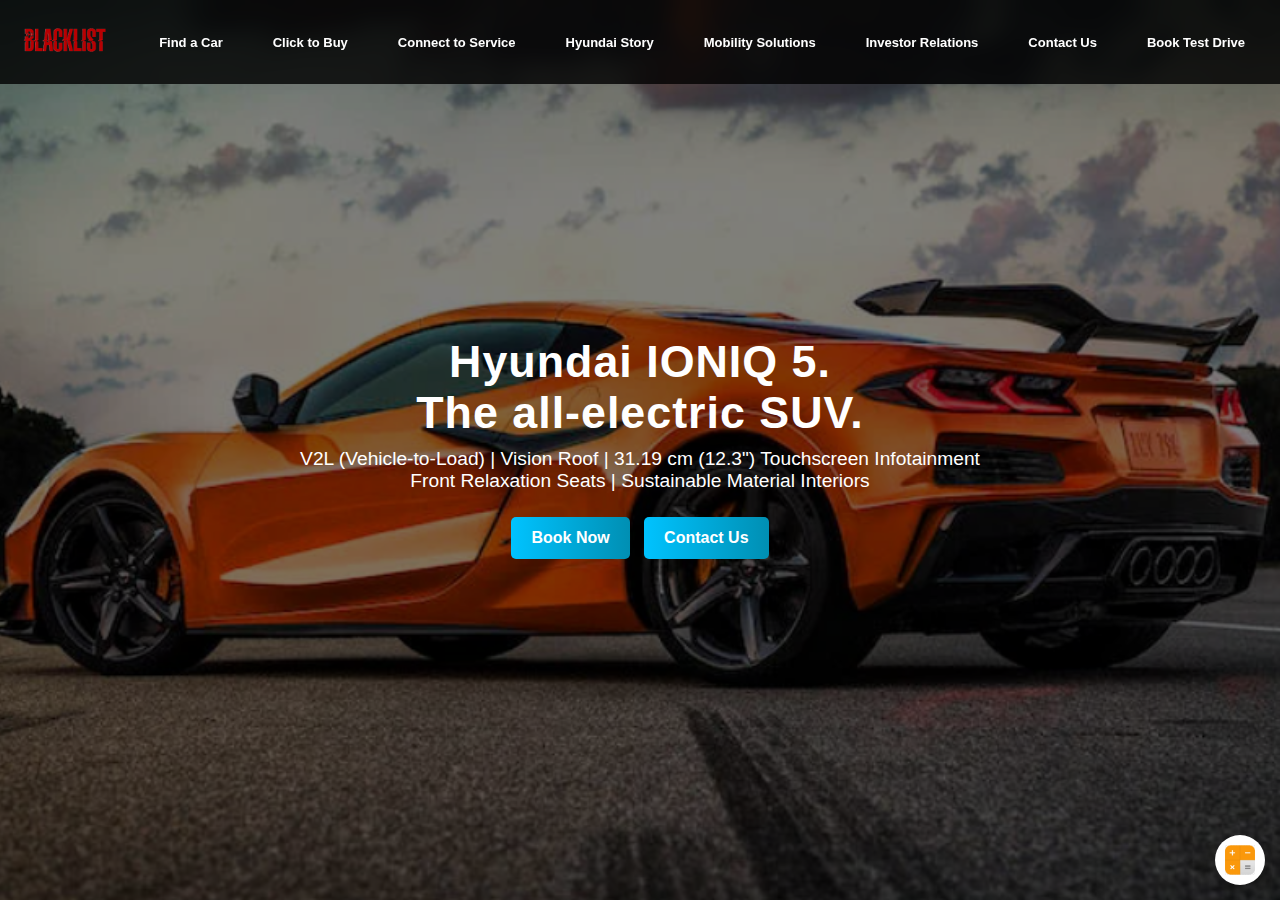
<file: index.html>
<!DOCTYPE html>
<html lang="en">
<head>
    <meta charset="UTF-8">
    <meta name="viewport" content="width=device-width, initial-scale=1.0">
    <title>Hyundai IONIQ 5</title>
    <link rel="stylesheet" href="style.css">
</head>
<body>

    <header>
        <div class="navbar">
            <a href="index.html">
                <img src="logo.png" alt="Hyundai Logo" class="logo">
            </a>
    
            <!-- Hamburger Icon (Initially Hidden on Desktop) -->
            <div class="menu-icon" onclick="toggleMenu()">
                <span>&#9776;</span> <!-- Hamburger icon (3 horizontal lines) -->
            </div>
    
            <nav class="nav-menu">
                <ul class="menu">
                    <li><a href="find-car.html">Find a Car</a></li>
                    <li><a href="buy.html">Click to Buy</a></li>
                    <li><a href="service.html">Connect to Service</a></li>
                    <li><a href="story.html">Hyundai Story</a></li>
                    <li><a href="mobility.html">Mobility Solutions</a></li>
                    <li><a href="investor.html">Investor Relations</a></li>
                    <li><a href="contact.html">Contact Us</a></li>
                    <li><a href="book-test-drive.html">Book Test Drive</a></li>
                </ul>
            </nav>
        </div>
    </header>
    
    <section class="hero-section">
        <div class="overlay">
            <div class="text-container">
                <h1>Hyundai IONIQ 5. <br>The all-electric SUV.</h1>
                <p>
                    V2L (Vehicle-to-Load) | Vision Roof | 31.19 cm (12.3") Touchscreen Infotainment <br>
                    Front Relaxation Seats | Sustainable Material Interiors
                </p>
                <div class="button-container">
                    <button class="book-now" onclick="window.location.href='book-test-drive.html'">Book Now</button>
                    <button class="know-more" onclick="window.location.href='contact.html'">Contact Us</button>
                </div>
            </div>
        </div>
    </section>

    <script>
        const images = ["coverimg.PNG", "car2.jpg", "car3.jpg"];
        let currentIndex = 0;

        function changeBackground() {
            document.querySelector(".hero-section").style.backgroundImage = `url('${images[currentIndex]}')`;
            currentIndex = (currentIndex + 1) % images.length;
        }

        // Initial background set
        changeBackground();

        // Change background every 3 seconds
        setInterval(changeBackground, 3000);
    </script>

    <script src="script.js"></script>

    <!-- Floating Calculator Icon -->
    <button class="calculator-icon" onclick="toggleCalculator()">
        <img src="Capture.PNG" alt="Calculator">
    </button>

    <!-- Popup Calculator -->
    <div id="calculator-popup" class="calculator-popup hide">
        <div class="calculator-header">
            <span>Calculator</span>
            <button class="close-btn" onclick="toggleCalculator()">X</button>
        </div>
        <div class="calculator-body">
            <input type="text" id="calc-display" disabled>
            <div class="calc-buttons">
                <button onclick="appendCalcInput('7')">7</button>
                <button onclick="appendCalcInput('8')">8</button>
                <button onclick="appendCalcInput('9')">9</button>
                <button onclick="appendCalcInput('/')">/</button>
                <button onclick="appendCalcInput('4')">4</button>
                <button onclick="appendCalcInput('5')">5</button>
                <button onclick="appendCalcInput('6')">6</button>
                <button onclick="appendCalcInput('*')">*</button>
                <button onclick="appendCalcInput('1')">1</button>
                <button onclick="appendCalcInput('2')">2</button>
                <button onclick="appendCalcInput('3')">3</button>
                <button onclick="appendCalcInput('-')">-</button>
                <button onclick="appendCalcInput('0')">0</button>
                <button onclick="appendCalcInput('.')">.</button>
                <button onclick="clearCalc()">C</button>
                <button onclick="calculateResult()">=</button>
                <button onclick="appendCalcInput('+')">+</button>
            </div>
        </div>
    </div>
</body>
</html>
</file>
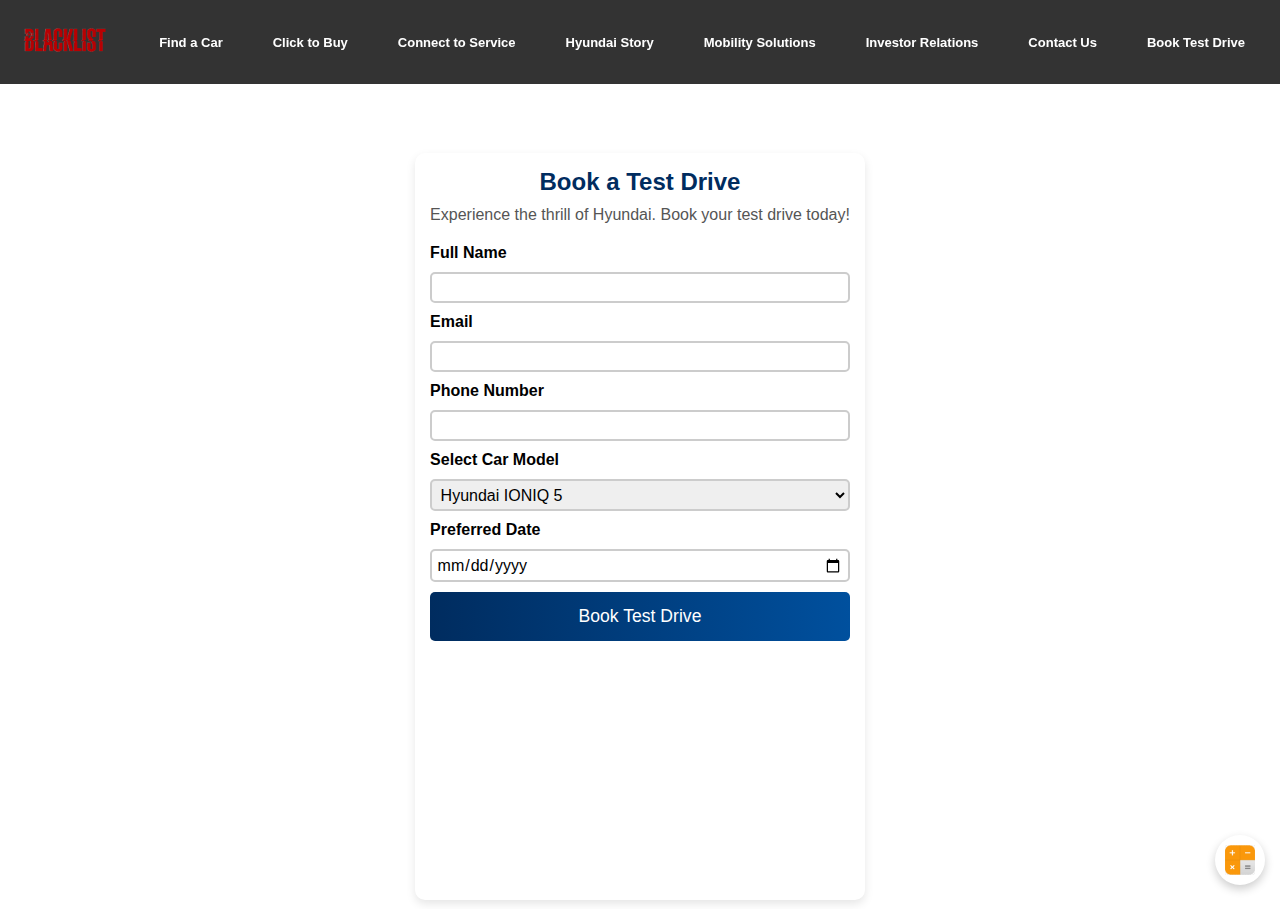
<file: book-test-drive.html>
<!DOCTYPE html>
<html lang="en">
<head>
    <meta charset="UTF-8">
    <meta name="viewport" content="width=device-width, initial-scale=1.0">
    <title>Book Test Drive | Hyundai</title>
    <link rel="stylesheet" href="style.css">
</head>
<body>

    <header>
        <div class="navbar">
            <a href="index.html">
                <img src="logo.png" alt="Hyundai Logo" class="logo">
            </a>
    
            <!-- Hamburger Icon (Initially Hidden on Desktop) -->
            <div class="menu-icon" onclick="toggleMenu()">
                <span>&#9776;</span> <!-- Hamburger icon (3 horizontal lines) -->
            </div>
    
            <nav class="nav-menu">
                <ul class="menu">
                    <li><a href="find-car.html">Find a Car</a></li>
                    <li><a href="buy.html">Click to Buy</a></li>
                    <li><a href="service.html">Connect to Service</a></li>
                    <li><a href="story.html">Hyundai Story</a></li>
                    <li><a href="mobility.html">Mobility Solutions</a></li>
                    <li><a href="investor.html">Investor Relations</a></li>
                    <li><a href="contact.html">Contact Us</a></li>
                    <li><a href="book-test-drive.html">Book Test Drive</a></li>
                </ul>
            </nav>
        </div>
    </header>

    <section id="form-section" class="form-section">
        <h1>Book a Test Drive</h1>
        <p>Experience the thrill of Hyundai. Book your test drive today!</p>
        
        <form action="submit-form.php" method="POST">
            <label for="name">Full Name</label>
            <input type="text" id="name" name="name" required>

            <label for="email">Email</label>
            <input type="email" id="email" name="email" required>

            <label for="phone">Phone Number</label>
            <input type="tel" id="phone" name="phone" required>

            <label for="car-model">Select Car Model</label>
            <select id="car-model" name="car-model" required>
                <option value="Hyundai IONIQ 5">Hyundai IONIQ 5</option>
                <option value="Hyundai Creta">Hyundai Creta</option>
                <option value="Hyundai Verna">Hyundai Verna</option>
                <option value="Hyundai Tucson">Hyundai Tucson</option>
            </select>

            <label for="date">Preferred Date</label>
            <input type="date" id="date" name="date" required>

            <button type="submit">Book Test Drive</button>
        </form>

    </section>
    <script>
        document.querySelector("form").addEventListener("submit", function(event) {
            event.preventDefault(); 
            alert("Form submitted successfully!");
            this.reset()
        });
    </script>
    <script src="script.js"></script>

</body>

<!-- Floating Calculator Icon -->
<button class="calculator-icon" onclick="toggleCalculator()">
    <img src="Capture.PNG" alt="Calculator">
</button>

<!-- Popup Calculator -->
<div id="calculator-popup" class="calculator-popup">
    <div class="calculator-header">
        <span>Calculator</span>
        <button class="close-btn" onclick="toggleCalculator()">X</button>
    </div>
    <div class="calculator-body">
        <input type="text" id="calc-display" disabled>
        <div class="calc-buttons">
            <button onclick="appendCalcInput('7')">7</button>
            <button onclick="appendCalcInput('8')">8</button>
            <button onclick="appendCalcInput('9')">9</button>
            <button onclick="appendCalcInput('/')">/</button>
            <button onclick="appendCalcInput('4')">4</button>
            <button onclick="appendCalcInput('5')">5</button>
            <button onclick="appendCalcInput('6')">6</button>
            <button onclick="appendCalcInput('*')">*</button>
            <button onclick="appendCalcInput('1')">1</button>
            <button onclick="appendCalcInput('2')">2</button>
            <button onclick="appendCalcInput('3')">3</button>
            <button onclick="appendCalcInput('-')">-</button>
            <button onclick="appendCalcInput('0')">0</button>
            <button onclick="appendCalcInput('.')">.</button>
            <button onclick="clearCalc()">C</button>
            <button onclick="calculateResult()">=</button>
            <button onclick="appendCalcInput('+')">+</button>
        </div>
    </div>
</div>

</html>
</file>
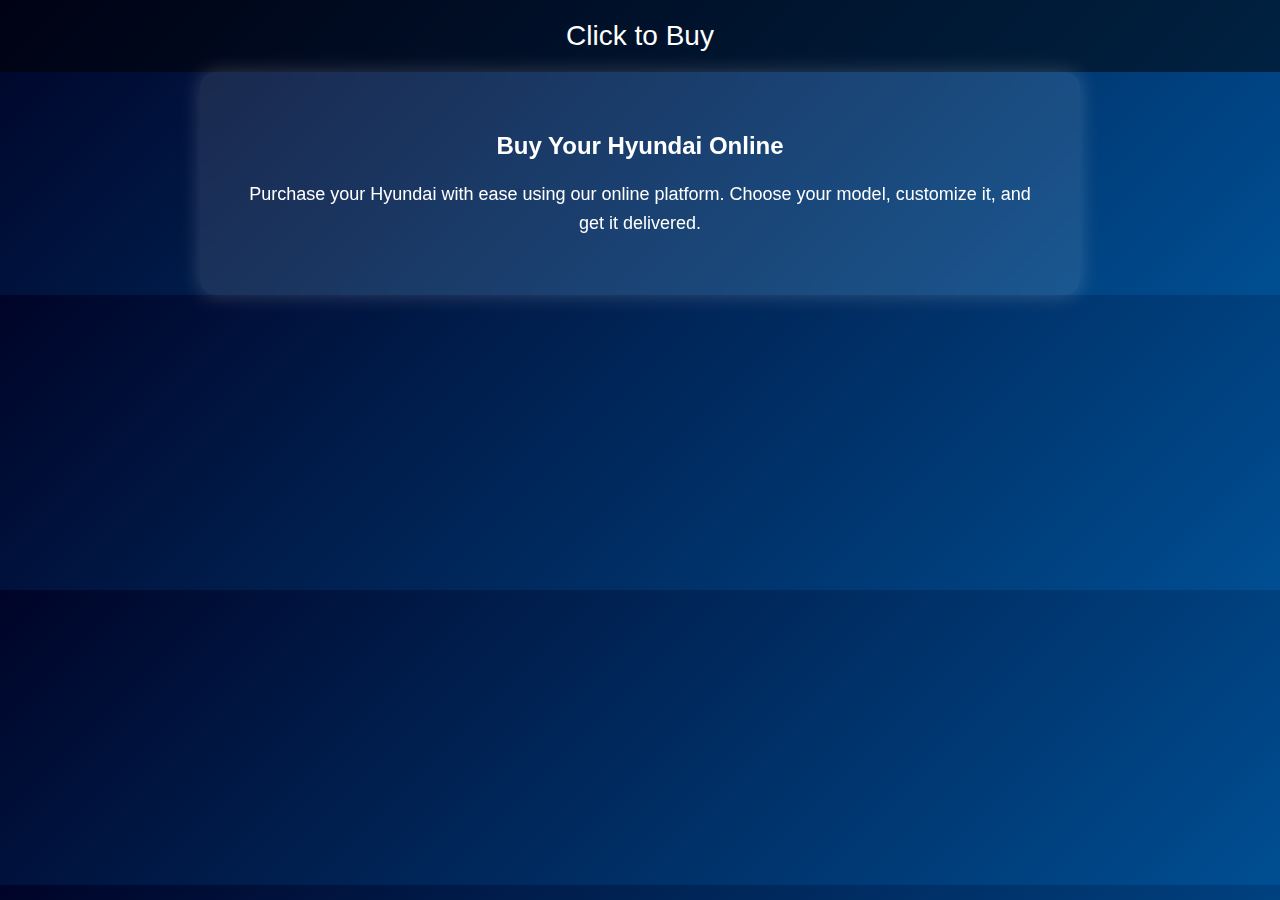
<file: buy.html>
<!DOCTYPE html>
<html lang="en">
<head>
    <meta charset="UTF-8">
    <meta name="viewport" content="width=device-width, initial-scale=1.0">
    <title>Click to Buy - Hyundai</title>
    <style>
        body {
            font-family: 'Arial', sans-serif;
            margin: 0;
            padding: 0;
            background: linear-gradient(135deg, #000428, #004e92);
            color: white;
            text-align: center;
        }
        header {
            padding: 20px;
            font-size: 28px;
            background: rgba(0, 0, 0, 0.5);
        }
        .container {
            padding: 40px;
            max-width: 800px;
            margin: auto;
            background: rgba(255, 255, 255, 0.1);
            border-radius: 15px;
            box-shadow: 0px 0px 20px rgba(255, 255, 255, 0.2);
            backdrop-filter: blur(10px);
            transition: transform 0.3s;
        }
        .container:hover {
            transform: scale(1.05);
        }
        p {
            font-size: 18px;
            line-height: 1.6;
        }
        @media (max-width: 768px) {
            .container {
                width: 90%;
            }
        }
    </style>
</head>
<body>
    <header>Click to Buy</header>
    <div class="container">
        <h2>Buy Your Hyundai Online</h2>
        <p>Purchase your Hyundai with ease using our online platform. Choose your model, customize it, and get it delivered.</p>
    </div>
</body>
</html>
</file>
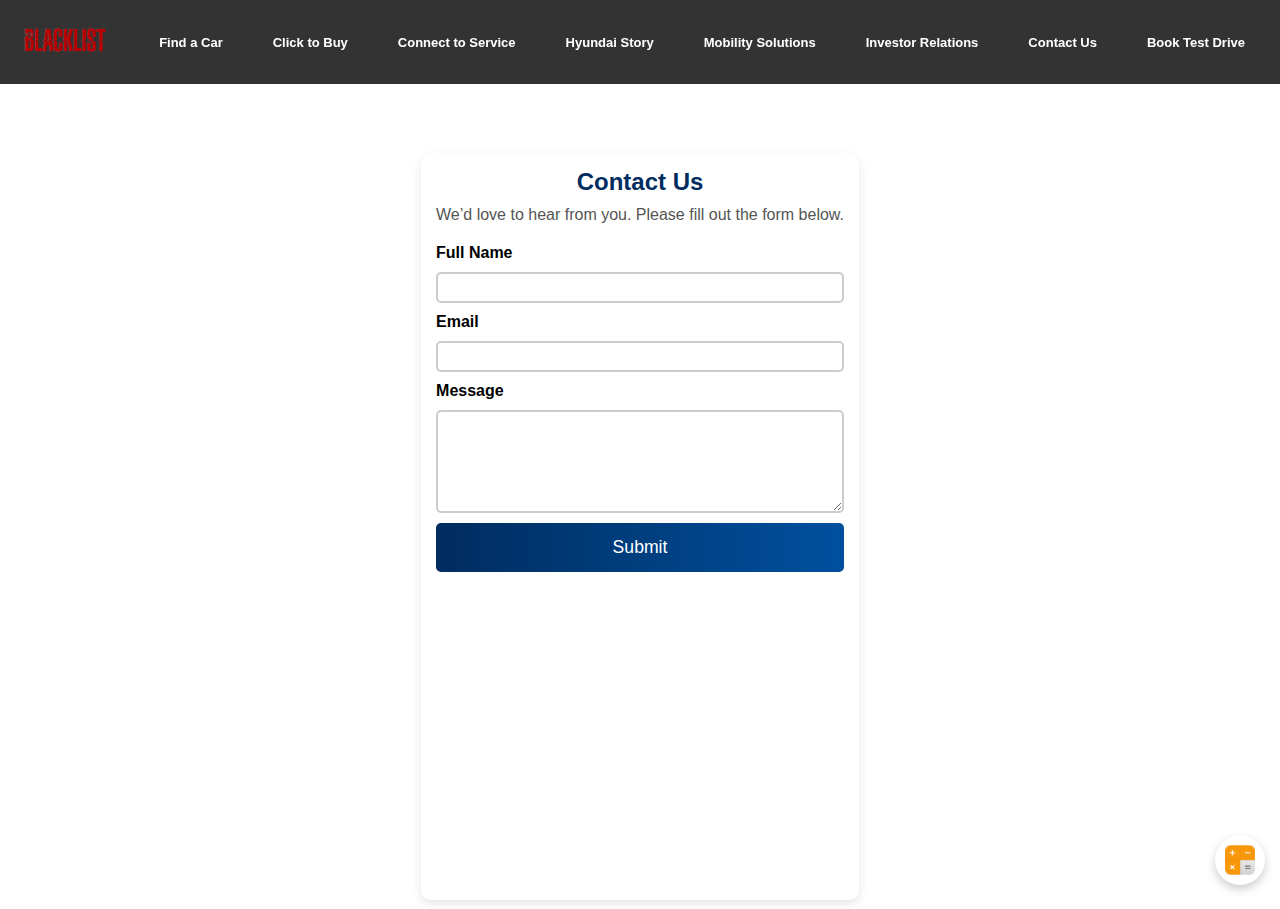
<file: contact.html>
<!DOCTYPE html>
<html lang="en">
<head>
    <meta charset="UTF-8">
    <meta name="viewport" content="width=device-width, initial-scale=1.0">
    <title>Contact Us | Hyundai</title>
    <link rel="stylesheet" href="style.css">
</head>
<body>

    <header>
        <div class="navbar">
            <a href="index.html">
                <img src="logo.png" alt="Hyundai Logo" class="logo">
            </a>
    
            <!-- Hamburger Icon (Initially Hidden on Desktop) -->
            <div class="menu-icon" onclick="toggleMenu()">
                <span>&#9776;</span> <!-- Hamburger icon (3 horizontal lines) -->
            </div>
    
            <nav class="nav-menu">
                <ul class="menu">
                    <li><a href="find-car.html">Find a Car</a></li>
                    <li><a href="buy.html">Click to Buy</a></li>
                    <li><a href="service.html">Connect to Service</a></li>
                    <li><a href="story.html">Hyundai Story</a></li>
                    <li><a href="mobility.html">Mobility Solutions</a></li>
                    <li><a href="investor.html">Investor Relations</a></li>
                    <li><a href="contact.html">Contact Us</a></li>
                    <li><a href="book-test-drive.html">Book Test Drive</a></li>
                </ul>
            </nav>
        </div>
    </header>

    <section class="form-section">
        <h1>Contact Us</h1>
        <p>We’d love to hear from you. Please fill out the form below.</p>

        <form action="submit-contact.php" method="POST">
            <label for="name">Full Name</label>
            <input type="text" id="name" name="name" required>

            <label for="email">Email</label>
            <input type="email" id="email" name="email" required>

            <label for="message">Message</label>
            <textarea id="message" name="message" rows="5" required></textarea>

            <button type="submit">Submit</button>
        </form>
    </section>
    <script>
        document.querySelector("form").addEventListener("submit", function(event) {
            event.preventDefault(); 
            alert("Form submitted successfully!");
            this.reset()
        });
    </script>
    <script src="script.js"></script>
</body>

<!-- Floating Calculator Icon -->
<button class="calculator-icon" onclick="toggleCalculator()">
    <img src="Capture.PNG" alt="Calculator">
</button>

<!-- Popup Calculator -->
<div id="calculator-popup" class="calculator-popup">
    <div class="calculator-header">
        <span>Calculator</span>
        <button class="close-btn" onclick="toggleCalculator()">X</button>
    </div>
    <div class="calculator-body">
        <input type="text" id="calc-display" disabled>
        <div class="calc-buttons">
            <button onclick="appendCalcInput('7')">7</button>
            <button onclick="appendCalcInput('8')">8</button>
            <button onclick="appendCalcInput('9')">9</button>
            <button onclick="appendCalcInput('/')">/</button>
            <button onclick="appendCalcInput('4')">4</button>
            <button onclick="appendCalcInput('5')">5</button>
            <button onclick="appendCalcInput('6')">6</button>
            <button onclick="appendCalcInput('*')">*</button>
            <button onclick="appendCalcInput('1')">1</button>
            <button onclick="appendCalcInput('2')">2</button>
            <button onclick="appendCalcInput('3')">3</button>
            <button onclick="appendCalcInput('-')">-</button>
            <button onclick="appendCalcInput('0')">0</button>
            <button onclick="appendCalcInput('.')">.</button>
            <button onclick="clearCalc()">C</button>
            <button onclick="calculateResult()">=</button>
            <button onclick="appendCalcInput('+')">+</button>
        </div>
    </div>
</div>

</html>
</file>
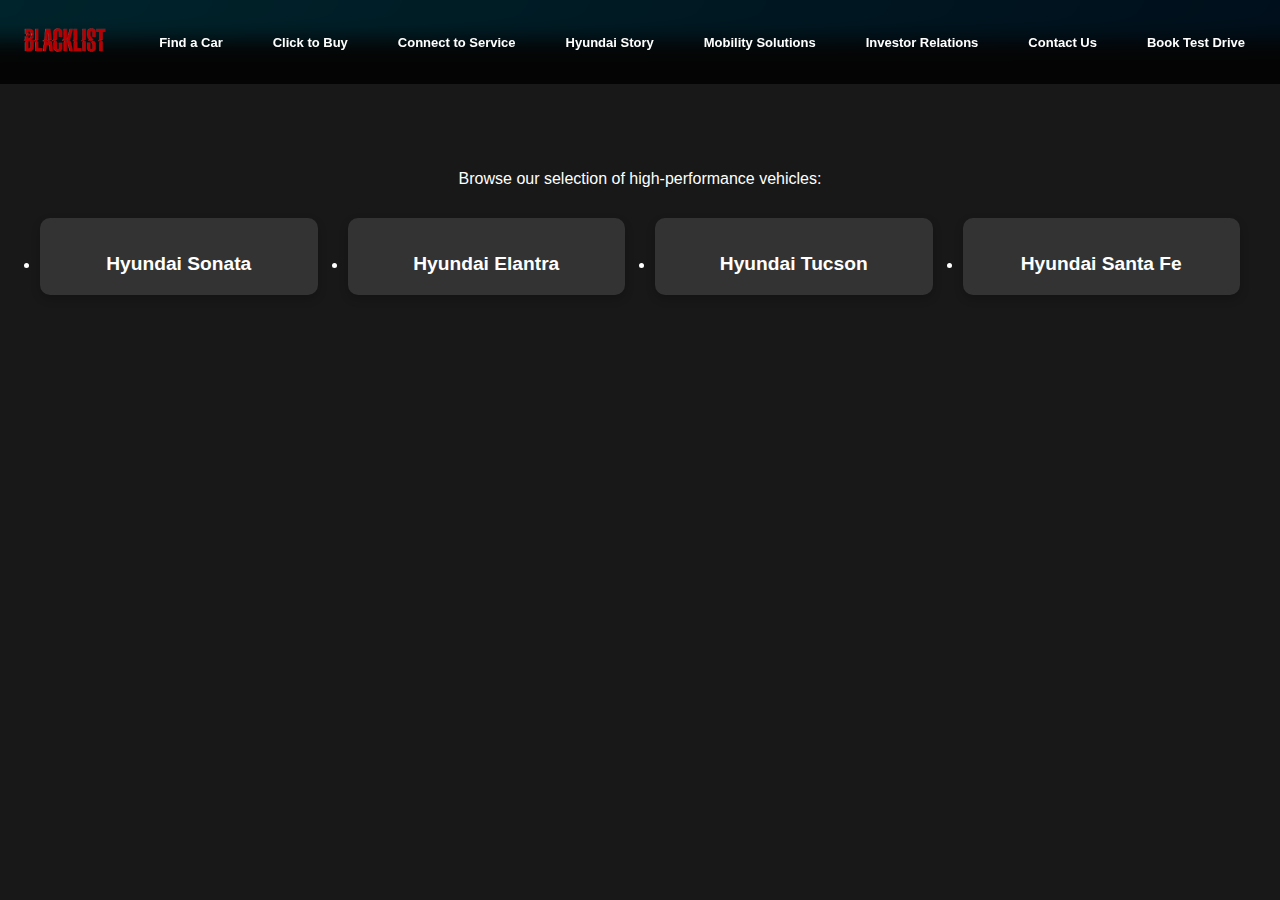
<file: find-car.html>
<!DOCTYPE html>
<html lang="en">
<head>
    <meta charset="UTF-8">
    <meta name="viewport" content="width=device-width, initial-scale=1.0">
    <title>Find a Car</title>
    <link href="https://fonts.googleapis.com/css2?family=Poppins:wght@400;600&display=swap" rel="stylesheet">
    <link rel="stylesheet" href="style.css">
    <style>
        body { 
            font-family: 'Poppins', sans-serif; 
            margin: 0; padding: 0; 
            background-color: #181818; 
            color: white; 
        }
        header { 
            background: linear-gradient(135deg, #00b4d8, #004b87); 
            padding: 20px; 
            text-align: center; 
            box-shadow: 0 4px 10px rgba(0, 0, 0, 0.2); 
        }
        header h1 { font-size: 2.5rem; }
        .content { padding: 40px; text-align: center; margin-top: 10vh;}
        .car-list { display: grid; grid-template-columns: repeat(auto-fit, minmax(250px, 1fr)); gap: 30px; margin-top: 30px; }
        .car-list li { background: #333; border-radius: 10px; padding: 20px; transition: transform 0.3s ease; box-shadow: 0 4px 10px rgba(0, 0, 0, 0.2); }
        .car-list li:hover { transform: scale(1.05); }
        .car-list li p { font-size: 1.2rem; font-weight: 600; margin-top: 15px; }
        @media (max-width: 768px) { header h1 { font-size: 2rem; } }
    </style>
</head>
<body>

    <header>
        <div class="navbar">
            <a href="index.html">
                <img src="logo.png" alt="Hyundai Logo" class="logo">
            </a>
    
            <!-- Hamburger Icon (Initially Hidden on Desktop) -->
            <div class="menu-icon" onclick="toggleMenu()">
                <span>&#9776;</span> <!-- Hamburger icon (3 horizontal lines) -->
            </div>
    
            <nav class="nav-menu">
                <ul class="menu">
                    <li><a href="find-car.html">Find a Car</a></li>
                    <li><a href="buy.html">Click to Buy</a></li>
                    <li><a href="service.html">Connect to Service</a></li>
                    <li><a href="story.html">Hyundai Story</a></li>
                    <li><a href="mobility.html">Mobility Solutions</a></li>
                    <li><a href="investor.html">Investor Relations</a></li>
                    <li><a href="contact.html">Contact Us</a></li>
                    <li><a href="book-test-drive.html">Book Test Drive</a></li>
                </ul>
            </nav>
        </div>
    </header>
    <div class="content">
        <p>Browse our selection of high-performance vehicles:</p>
        <ul class="car-list">
            <li><p>Hyundai Sonata</p></li>
            <li><p>Hyundai Elantra</p></li>
            <li><p>Hyundai Tucson</p></li>
            <li><p>Hyundai Santa Fe</p></li>
        </ul>
    </div>
    <script src="script.js"></script>
</body>
</html>
</file>
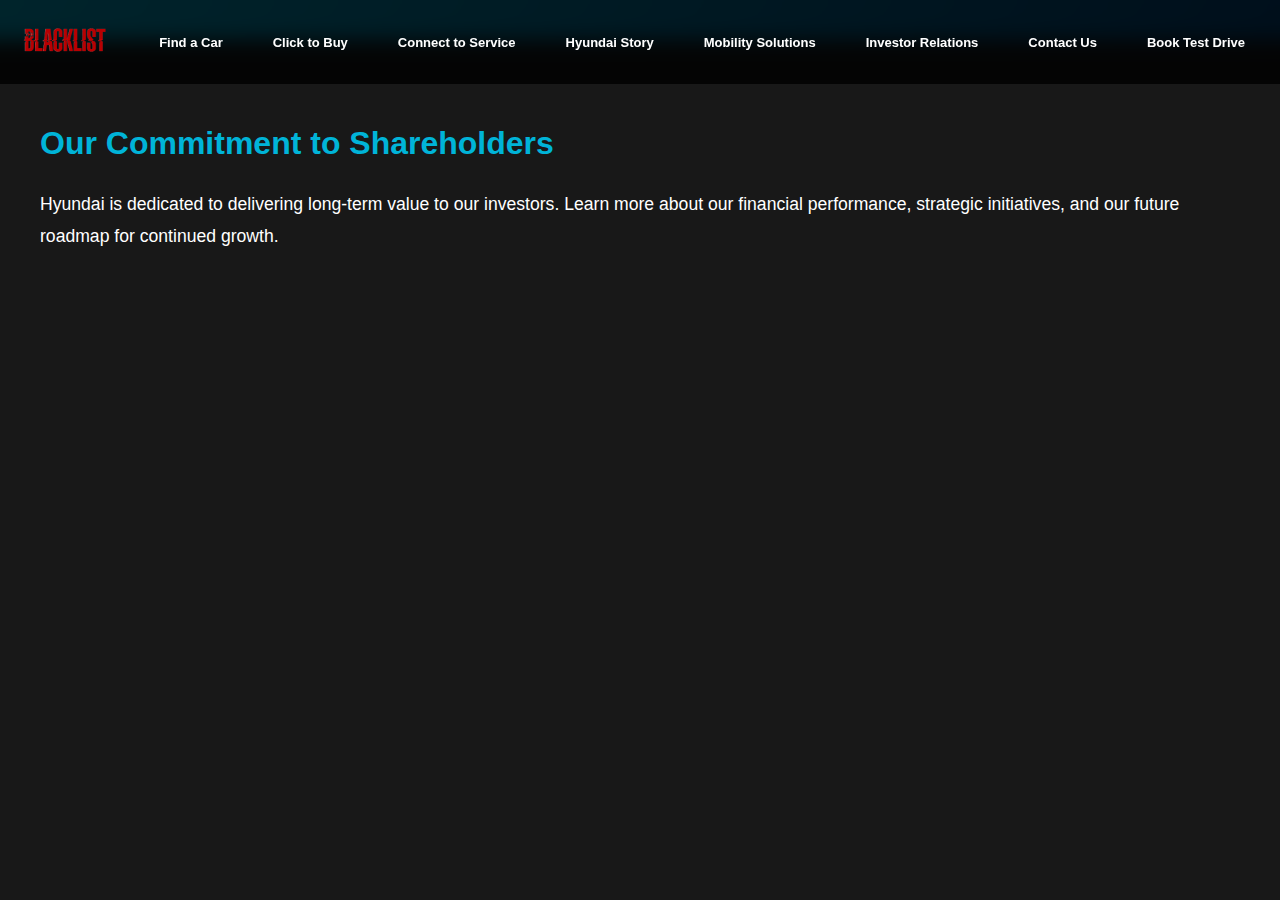
<file: investor.html>
<!DOCTYPE html>
<html lang="en">
<head>
    <meta charset="UTF-8">
    <meta name="viewport" content="width=device-width, initial-scale=1.0">
    <link rel="stylesheet" href="style.css">
    <title>Investor Relations</title>
    <link href="https://fonts.googleapis.com/css2?family=Poppins:wght@400;600&display=swap" rel="stylesheet">
    <style>
        body { 
            font-family: 'Poppins', sans-serif; 
            margin: 0; padding: 0; 
            background-color: #181818; 
            color: white; 
        }
        header { 
            background: linear-gradient(135deg, #00b4d8, #004b87); 
            padding: 20px; 
            text-align: center; 
            box-shadow: 0 4px 10px rgba(0, 0, 0, 0.2); 
        }
        header h1 { font-size: 2.5rem; }
        .content { padding: 40px; margin-top: 5vh;}
        h2 { font-size: 2rem; color: #00b4d8; }
        p { font-size: 1.1rem; line-height: 1.8; margin-top: 3vh; }
        @media (max-width: 768px) { header h1 { font-size: 2rem; } }
    </style>
</head>
<body>
    <header>
        <div class="navbar">
            <a href="index.html">
                <img src="logo.png" alt="Hyundai Logo" class="logo">
            </a>
    
            <!-- Hamburger Icon (Initially Hidden on Desktop) -->
            <div class="menu-icon" onclick="toggleMenu()">
                <span>&#9776;</span> <!-- Hamburger icon (3 horizontal lines) -->
            </div>
    
            <nav class="nav-menu">
                <ul class="menu">
                    <li><a href="find-car.html">Find a Car</a></li>
                    <li><a href="buy.html">Click to Buy</a></li>
                    <li><a href="service.html">Connect to Service</a></li>
                    <li><a href="story.html">Hyundai Story</a></li>
                    <li><a href="mobility.html">Mobility Solutions</a></li>
                    <li><a href="investor.html">Investor Relations</a></li>
                    <li><a href="contact.html">Contact Us</a></li>
                    <li><a href="book-test-drive.html">Book Test Drive</a></li>
                </ul>
            </nav>
        </div>
    </header>
    <div class="content">
        <h2>Our Commitment to Shareholders</h2>
        <p>Hyundai is dedicated to delivering long-term value to our investors. Learn more about our financial performance, strategic initiatives, and our future roadmap for continued growth.</p>
    </div>
    <script src="script.js"></script>
</body>
</html>
</file>
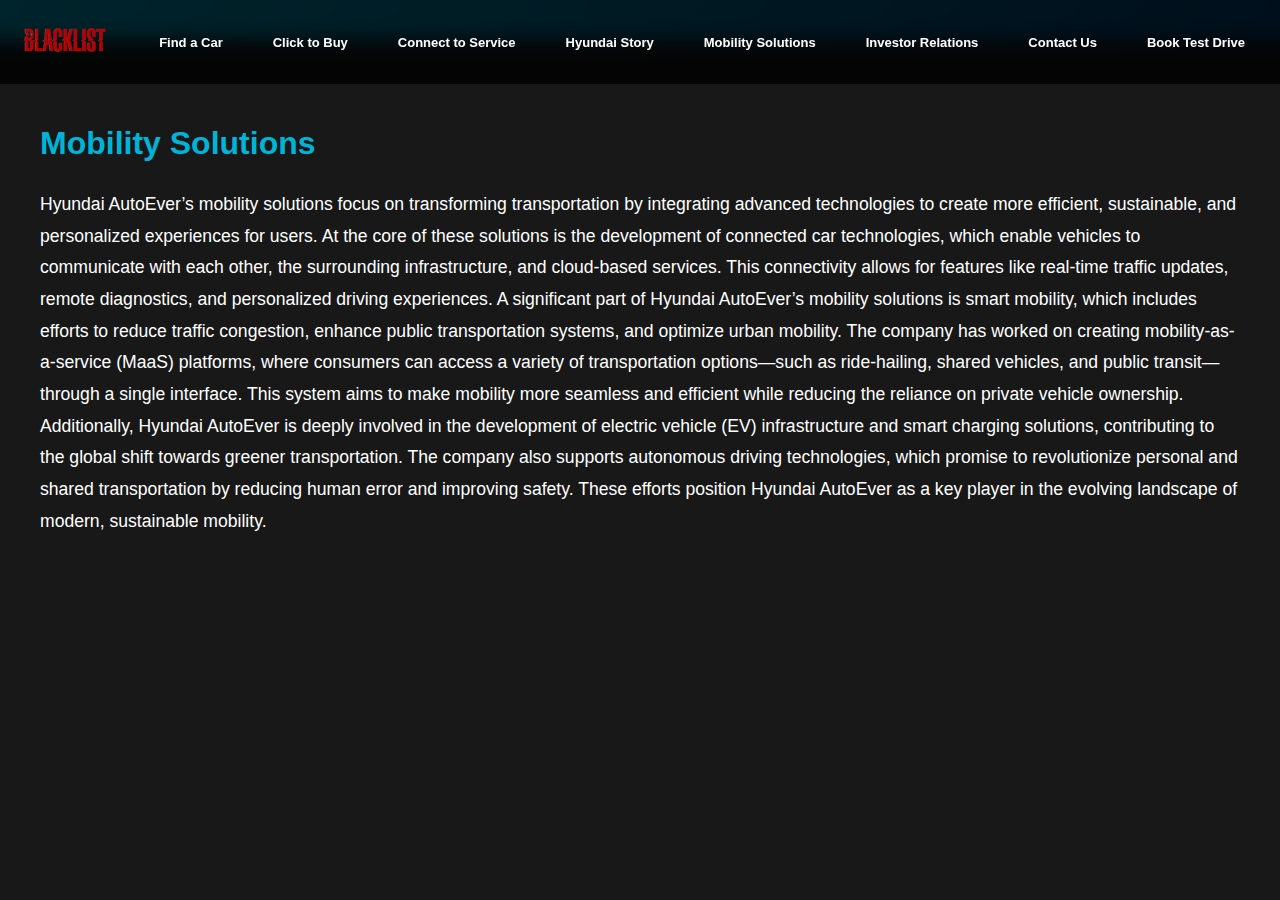
<file: mobility.html>
<!DOCTYPE html>
<html lang="en">
<head>
    <meta charset="UTF-8">
    <meta name="viewport" content="width=device-width, initial-scale=1.0">
    <title>Mobility Solutions</title>
    <link rel="stylesheet" href="style.css">
    <link href="https://fonts.googleapis.com/css2?family=Poppins:wght@400;600&display=swap" rel="stylesheet">
    <style>
        body { 
            font-family: 'Poppins', sans-serif; 
            margin: 0; padding: 0; 
            background-color: #181818; 
            color: white; 
        }
        header { 
            background: linear-gradient(135deg, #00b4d8, #004b87); 
            padding: 20px; 
            text-align: center; 
            box-shadow: 0 4px 10px rgba(0, 0, 0, 0.2); 
        }
        header h1 { font-size: 2.5rem; }
        .content { padding: 40px; margin-top: 5vh; }
        h2 { font-size: 2rem; color: #00b4d8; }
        p { font-size: 1.1rem; line-height: 1.8; margin-top: 3vh; }
        @media (max-width: 768px) { header h1 { font-size: 2rem; } }
    </style>
</head>
<body>
    <header>
        <div class="navbar">
            <a href="index.html">
                <img src="logo.png" alt="Hyundai Logo" class="logo">
            </a>
    
            <!-- Hamburger Icon (Initially Hidden on Desktop) -->
            <div class="menu-icon" onclick="toggleMenu()">
                <span>&#9776;</span> <!-- Hamburger icon (3 horizontal lines) -->
            </div>
    
            <nav class="nav-menu">
                <ul class="menu">
                    <li><a href="find-car.html">Find a Car</a></li>
                    <li><a href="buy.html">Click to Buy</a></li>
                    <li><a href="service.html">Connect to Service</a></li>
                    <li><a href="story.html">Hyundai Story</a></li>
                    <li><a href="mobility.html">Mobility Solutions</a></li>
                    <li><a href="investor.html">Investor Relations</a></li>
                    <li><a href="contact.html">Contact Us</a></li>
                    <li><a href="book-test-drive.html">Book Test Drive</a></li>
                </ul>
            </nav>
        </div>
    </header>
    <div class="content">
        <h2>Mobility Solutions</h2>
        <p>Hyundai AutoEver’s mobility solutions focus on transforming transportation by integrating advanced technologies to create more efficient, sustainable, and personalized experiences for users. At the core of these solutions is the development of connected car technologies, which enable vehicles to communicate with each other, the surrounding infrastructure, and cloud-based services. This connectivity allows for features like real-time traffic updates, remote diagnostics, and personalized driving experiences.

            A significant part of Hyundai AutoEver’s mobility solutions is smart mobility, which includes efforts to reduce traffic congestion, enhance public transportation systems, and optimize urban mobility. The company has worked on creating mobility-as-a-service (MaaS) platforms, where consumers can access a variety of transportation options—such as ride-hailing, shared vehicles, and public transit—through a single interface. This system aims to make mobility more seamless and efficient while reducing the reliance on private vehicle ownership.
            
            Additionally, Hyundai AutoEver is deeply involved in the development of electric vehicle (EV) infrastructure and smart charging solutions, contributing to the global shift towards greener transportation. The company also supports autonomous driving technologies, which promise to revolutionize personal and shared transportation by reducing human error and improving safety. These efforts position Hyundai AutoEver as a key player in the evolving landscape of modern, sustainable mobility.</p>
    </div>
    <script src="script.js"></script>
</body>
</html>
</file>
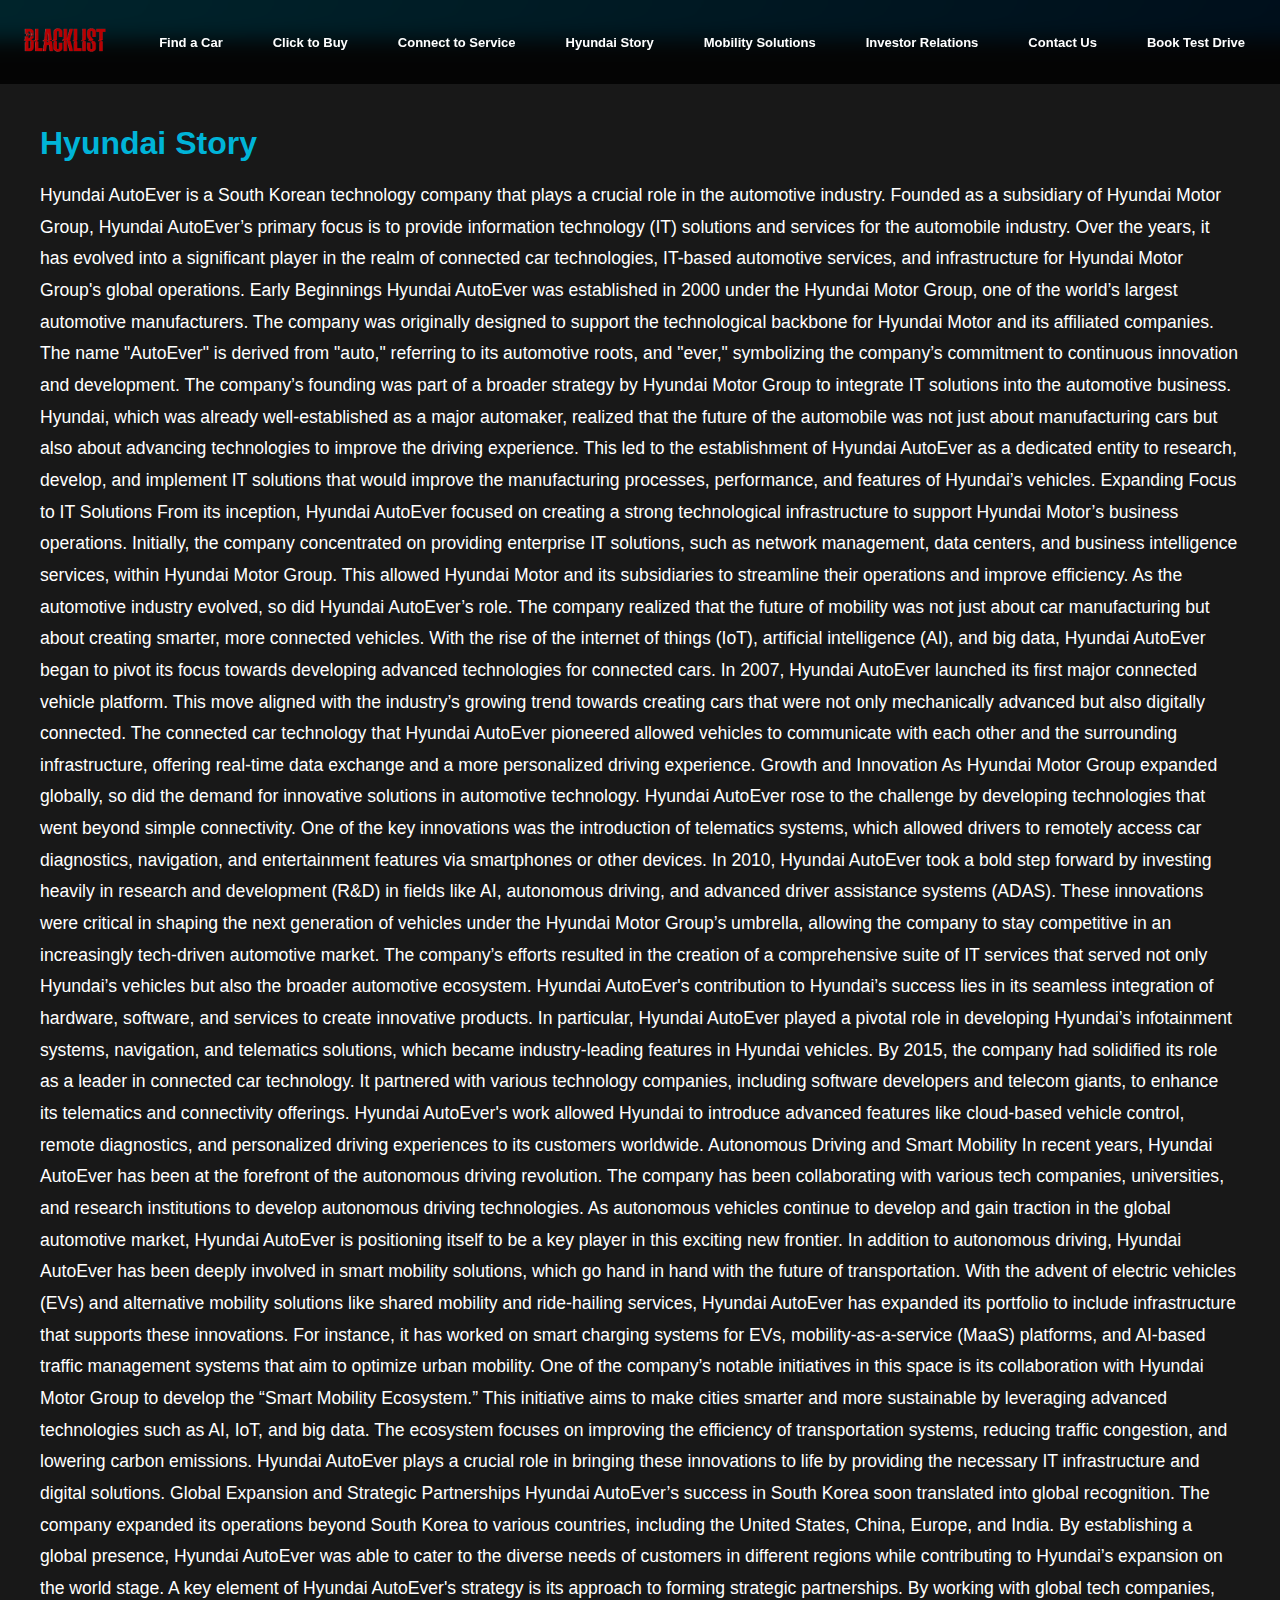
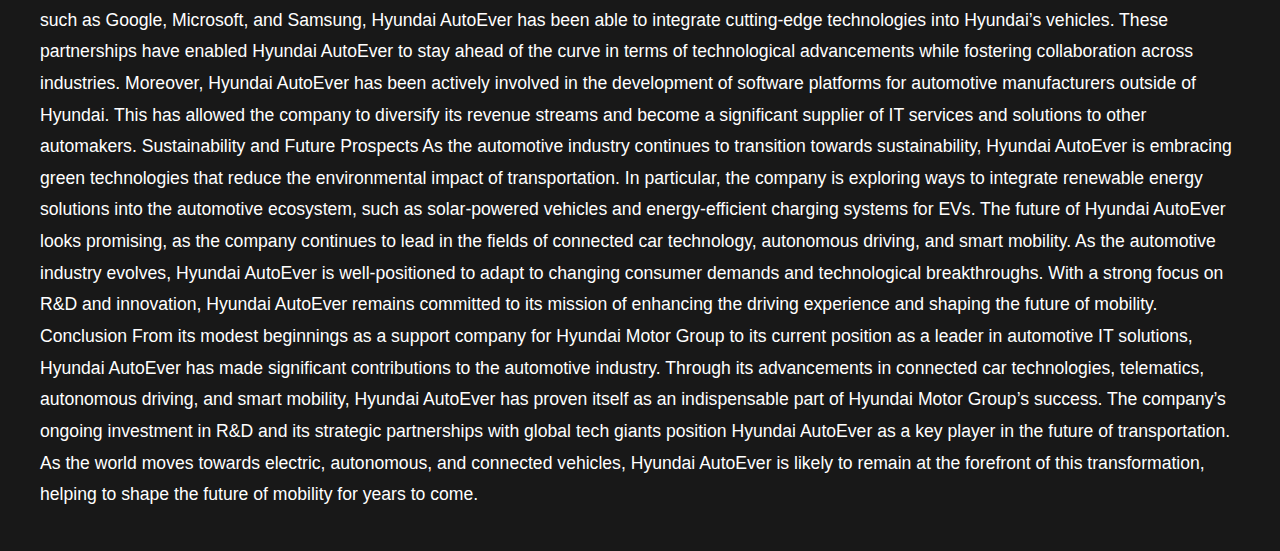
<file: story.html>
<!DOCTYPE html>
<html lang="en">
<head>
    <meta charset="UTF-8">
    <meta name="viewport" content="width=device-width, initial-scale=1.0">
    <title>Hyundai Story</title>
    <link rel="stylesheet" href="style.css">
    <link href="https://fonts.googleapis.com/css2?family=Poppins:wght@400;600&display=swap" rel="stylesheet">
    <style>
        body { 
            font-family: 'Poppins', sans-serif; 
            margin: 0; padding: 0; 
            background-color: #181818; 
            color: white; 
        }
        header { 
            background: linear-gradient(135deg, #00b4d8, #004b87); 
            padding: 20px; 
            text-align: center; 
            box-shadow: 0 4px 10px rgba(0, 0, 0, 0.2); 
        }
        header h1 { font-size: 2.5rem; }
        .content { padding: 40px; margin-top: 5vh; }
        h2 { font-size: 2rem; color: #00b4d8; }
        p { font-size: 1.1rem; line-height: 1.8; margin-top: 2vh;}
        @media (max-width: 768px) { header h1 { font-size: 2rem; } }
    </style>
</head>
<body>
    <header>
        <div class="navbar">
            <a href="index.html">
                <img src="logo.png" alt="Hyundai Logo" class="logo">
            </a>
    
            <!-- Hamburger Icon (Initially Hidden on Desktop) -->
            <div class="menu-icon" onclick="toggleMenu()">
                <span>&#9776;</span> <!-- Hamburger icon (3 horizontal lines) -->
            </div>
    
            <nav class="nav-menu">
                <ul class="menu">
                    <li><a href="find-car.html">Find a Car</a></li>
                    <li><a href="buy.html">Click to Buy</a></li>
                    <li><a href="service.html">Connect to Service</a></li>
                    <li><a href="story.html">Hyundai Story</a></li>
                    <li><a href="mobility.html">Mobility Solutions</a></li>
                    <li><a href="investor.html">Investor Relations</a></li>
                    <li><a href="contact.html">Contact Us</a></li>
                    <li><a href="book-test-drive.html">Book Test Drive</a></li>
                </ul>
            </nav>
        </div>
    </header>
    <div class="content">
        <h2>Hyundai Story</h2>
        <p>Hyundai AutoEver is a South Korean technology company that plays a crucial role in the automotive industry. Founded as a subsidiary of Hyundai Motor Group, Hyundai AutoEver’s primary focus is to provide information technology (IT) solutions and services for the automobile industry. Over the years, it has evolved into a significant player in the realm of connected car technologies, IT-based automotive services, and infrastructure for Hyundai Motor Group's global operations.

            Early Beginnings
            Hyundai AutoEver was established in 2000 under the Hyundai Motor Group, one of the world’s largest automotive manufacturers. The company was originally designed to support the technological backbone for Hyundai Motor and its affiliated companies. The name "AutoEver" is derived from "auto," referring to its automotive roots, and "ever," symbolizing the company’s commitment to continuous innovation and development.
            
            The company’s founding was part of a broader strategy by Hyundai Motor Group to integrate IT solutions into the automotive business. Hyundai, which was already well-established as a major automaker, realized that the future of the automobile was not just about manufacturing cars but also about advancing technologies to improve the driving experience. This led to the establishment of Hyundai AutoEver as a dedicated entity to research, develop, and implement IT solutions that would improve the manufacturing processes, performance, and features of Hyundai’s vehicles.
            
            Expanding Focus to IT Solutions
            From its inception, Hyundai AutoEver focused on creating a strong technological infrastructure to support Hyundai Motor’s business operations. Initially, the company concentrated on providing enterprise IT solutions, such as network management, data centers, and business intelligence services, within Hyundai Motor Group. This allowed Hyundai Motor and its subsidiaries to streamline their operations and improve efficiency.
            
            As the automotive industry evolved, so did Hyundai AutoEver’s role. The company realized that the future of mobility was not just about car manufacturing but about creating smarter, more connected vehicles. With the rise of the internet of things (IoT), artificial intelligence (AI), and big data, Hyundai AutoEver began to pivot its focus towards developing advanced technologies for connected cars.
            
            In 2007, Hyundai AutoEver launched its first major connected vehicle platform. This move aligned with the industry’s growing trend towards creating cars that were not only mechanically advanced but also digitally connected. The connected car technology that Hyundai AutoEver pioneered allowed vehicles to communicate with each other and the surrounding infrastructure, offering real-time data exchange and a more personalized driving experience.
            
            Growth and Innovation
            As Hyundai Motor Group expanded globally, so did the demand for innovative solutions in automotive technology. Hyundai AutoEver rose to the challenge by developing technologies that went beyond simple connectivity. One of the key innovations was the introduction of telematics systems, which allowed drivers to remotely access car diagnostics, navigation, and entertainment features via smartphones or other devices.
            
            In 2010, Hyundai AutoEver took a bold step forward by investing heavily in research and development (R&D) in fields like AI, autonomous driving, and advanced driver assistance systems (ADAS). These innovations were critical in shaping the next generation of vehicles under the Hyundai Motor Group’s umbrella, allowing the company to stay competitive in an increasingly tech-driven automotive market.
            
            The company’s efforts resulted in the creation of a comprehensive suite of IT services that served not only Hyundai’s vehicles but also the broader automotive ecosystem. Hyundai AutoEver's contribution to Hyundai’s success lies in its seamless integration of hardware, software, and services to create innovative products. In particular, Hyundai AutoEver played a pivotal role in developing Hyundai’s infotainment systems, navigation, and telematics solutions, which became industry-leading features in Hyundai vehicles.
            
            By 2015, the company had solidified its role as a leader in connected car technology. It partnered with various technology companies, including software developers and telecom giants, to enhance its telematics and connectivity offerings. Hyundai AutoEver's work allowed Hyundai to introduce advanced features like cloud-based vehicle control, remote diagnostics, and personalized driving experiences to its customers worldwide.
            
            Autonomous Driving and Smart Mobility
            In recent years, Hyundai AutoEver has been at the forefront of the autonomous driving revolution. The company has been collaborating with various tech companies, universities, and research institutions to develop autonomous driving technologies. As autonomous vehicles continue to develop and gain traction in the global automotive market, Hyundai AutoEver is positioning itself to be a key player in this exciting new frontier.
            
            In addition to autonomous driving, Hyundai AutoEver has been deeply involved in smart mobility solutions, which go hand in hand with the future of transportation. With the advent of electric vehicles (EVs) and alternative mobility solutions like shared mobility and ride-hailing services, Hyundai AutoEver has expanded its portfolio to include infrastructure that supports these innovations. For instance, it has worked on smart charging systems for EVs, mobility-as-a-service (MaaS) platforms, and AI-based traffic management systems that aim to optimize urban mobility.
            
            One of the company’s notable initiatives in this space is its collaboration with Hyundai Motor Group to develop the “Smart Mobility Ecosystem.” This initiative aims to make cities smarter and more sustainable by leveraging advanced technologies such as AI, IoT, and big data. The ecosystem focuses on improving the efficiency of transportation systems, reducing traffic congestion, and lowering carbon emissions. Hyundai AutoEver plays a crucial role in bringing these innovations to life by providing the necessary IT infrastructure and digital solutions.
            
            Global Expansion and Strategic Partnerships
            Hyundai AutoEver’s success in South Korea soon translated into global recognition. The company expanded its operations beyond South Korea to various countries, including the United States, China, Europe, and India. By establishing a global presence, Hyundai AutoEver was able to cater to the diverse needs of customers in different regions while contributing to Hyundai’s expansion on the world stage.
            
            A key element of Hyundai AutoEver's strategy is its approach to forming strategic partnerships. By working with global tech companies, such as Google, Microsoft, and Samsung, Hyundai AutoEver has been able to integrate cutting-edge technologies into Hyundai’s vehicles. These partnerships have enabled Hyundai AutoEver to stay ahead of the curve in terms of technological advancements while fostering collaboration across industries.
            
            Moreover, Hyundai AutoEver has been actively involved in the development of software platforms for automotive manufacturers outside of Hyundai. This has allowed the company to diversify its revenue streams and become a significant supplier of IT services and solutions to other automakers.
            
            Sustainability and Future Prospects
            As the automotive industry continues to transition towards sustainability, Hyundai AutoEver is embracing green technologies that reduce the environmental impact of transportation. In particular, the company is exploring ways to integrate renewable energy solutions into the automotive ecosystem, such as solar-powered vehicles and energy-efficient charging systems for EVs.
            
            The future of Hyundai AutoEver looks promising, as the company continues to lead in the fields of connected car technology, autonomous driving, and smart mobility. As the automotive industry evolves, Hyundai AutoEver is well-positioned to adapt to changing consumer demands and technological breakthroughs. With a strong focus on R&D and innovation, Hyundai AutoEver remains committed to its mission of enhancing the driving experience and shaping the future of mobility.
            
            Conclusion
            From its modest beginnings as a support company for Hyundai Motor Group to its current position as a leader in automotive IT solutions, Hyundai AutoEver has made significant contributions to the automotive industry. Through its advancements in connected car technologies, telematics, autonomous driving, and smart mobility, Hyundai AutoEver has proven itself as an indispensable part of Hyundai Motor Group’s success.
            
            The company’s ongoing investment in R&D and its strategic partnerships with global tech giants position Hyundai AutoEver as a key player in the future of transportation. As the world moves towards electric, autonomous, and connected vehicles, Hyundai AutoEver is likely to remain at the forefront of this transformation, helping to shape the future of mobility for years to come.
            
            
            
            </p>
    </div>
    <script src="script.js"></script>
</body>
</html>
</file>
<file: style.css>
/* General Styles */
* {
    margin: 0;
    padding: 0;
    box-sizing: border-box;
    font-family: 'Arial', sans-serif;
}

/* Full Width Navbar */
.navbar {
    display: flex;
    justify-content: space-between;
    align-items: center;
    width: 100%;
    padding: 15px 20px;
    position: fixed;
    top: 0;
    left: 0;
    background: rgba(0, 0, 0, 0.8);
    backdrop-filter: blur(10px);
    z-index: 1000;
}

.navbar .logo {
    height: 50px;
    cursor: pointer;
}

.navbar ul {
    list-style: none;
    display: flex;
    gap: 20px;
}

.navbar ul li {
    display: inline;
}

.navbar ul li a {
    text-decoration: none;
    color: white;
    font-weight: bold;
    transition: color 0.3s ease-in-out;
    padding: 10px 15px;
    font-size: small;
    
}

.navbar ul li a:hover {
    color: #00c3ff;
}

.menu-icon {
    display: none;
    font-size: 30px;
    color: white;
    cursor: pointer;
    padding: 5px;
}

.nav-menu {
    display: flex;
}

.nav-menu ul {
    display: flex;
    gap: 20px;
}


/* Hero Section with Background Image */
.hero-section {
    position: relative;
    width: 100%;
    height: 100vh; /* Adjust as needed */
    background-size: cover;
    background-position: center;
    background-repeat: no-repeat;
    transition: background-image 1s ease-in-out;
}

.overlay {
    position: absolute;
    top: 0;
    left: 0;
    width: 100%;
    height: 100%;
    background: rgba(0, 0, 0, 0.5); /* Dark overlay for text readability */
    display: flex;
    justify-content: center;
    align-items: center;
    color: white;
    text-align: center;
}


.text-container h1 {
    font-size: 2.8em;
    font-weight: bold;
    letter-spacing: 1px;
}

.text-container p {
    font-size: 1.2em;
    margin-top: 10px;
}

/* Buttons */
.button-container {
    margin-top: 20px;
}

.button-container button {
    background: linear-gradient(90deg, #00c3ff, #008fb3);
    color: white;
    padding: 12px 20px;
    border: none;
    cursor: pointer;
    border-radius: 5px;
    font-size: 1em;
    font-weight: bold;
    margin: 5px;
    transition: transform 0.3s, background 0.3s;
}

.button-container button:hover {
    background: linear-gradient(90deg, #008fb3, #00509e);
    transform: scale(1.05);
}

/* Form Sections (Contact Us & Book Test Drive) */
.form-section {
    max-width: 600px;
    margin:17vh 0 1vh 0;
    height: 83vh;
    position: relative;
    justify-self: center;
    background: white;
    padding: 15px;
    border-radius: 10px;
    box-shadow: 0px 4px 10px rgba(0, 0, 0, 0.1);
    text-align: center;
    transition: 0.3s ease-in-out;
    
}

.form-section:hover {
    transform: translateY(-5px);
    box-shadow: 0px 8px 20px rgba(0, 0, 0, 0.2);
}

.form-section h1 {
    color: #002c5f;
    font-size: 1.5em;
    margin-bottom: 10px;
}

.form-section p {
    color: #555;
    margin-bottom: 20px;
    font-size: 1em;
}

/* Form Inputs */
form {
    display: flex;
    flex-direction: column;
    gap: 10px;
}

form label {
    font-weight: bold;
    text-align: left;
    font-size: 1em;
}

form input, form select, form textarea {
    width: 100%;
    padding: 0.5vh;
    border: 2px solid #ccc;
    border-radius: 5px;
    font-size: 1em;
    transition: border-color 0.3s;
}

form input:focus, form select:focus, form textarea:focus {
    border-color: #00c3ff;
    outline: none;
}

form button {
    background: linear-gradient(90deg, #002c5f, #00509e);
    color: white;
    border: none;
    padding: 14px;
    font-size: 1.1em;
    cursor: pointer;
    border-radius: 5px;
    transition: transform 0.3s;
}

form button:hover {
    background: linear-gradient(90deg, #00509e, #003d7c);
    transform: scale(1.05);
}

/* Responsive Slide-in Menu */
/* .menu-icon {
    display: none;
    font-size: 30px;
    color: white;
    cursor: pointer;
   
}

.menu {
    position: fixed;
    top: 0;
    left: -250px;
    width: 250px;
    height: 100%;
    background: rgba(0, 0, 0, 0.9);
    backdrop-filter: blur(10px);
    display: flex;
    flex-direction: column;
    padding-top: 60px;
    transition: left 0.3s ease-in-out;
}

.menu.active {
    left: 0;
}

.menu ul {
    list-style: none;
    padding: 0;
}

.menu ul li {
    padding: 15px;
    text-align: center;
}

.menu ul li a {
    text-decoration: none;
    color: white;
    font-size: 1.2em;
    transition: color 0.3s;
}

.menu ul li a:hover {
    color: #00c3ff;
}

/* Close Button */
/* .close-btn {
    position: absolute;
    top: 15px;
    right: 15px;
    font-size: 30px;
    cursor: pointer;
    color: white;
} */ 

/* Responsive Design */
@media (max-width: 1024px) {
    .nav-menu {
        display: none;
        width: 100%;
    }
    .nav-menu.active {
        display: block;
        width: 100%;
        background-color: rgba(0, 0, 0, 0.9);
        position: absolute;
        top: 60px; /* Adjust based on navbar height */
        left: 0;
        padding: 20px;
        text-align: center;
    }

    .nav-menu.active ul {
        flex-direction: column;
    }

    .nav-menu.active ul li {
        padding: 15px 0;
    }


    
    .menu-icon {
        display: block;
    }

    .form-section {
        max-width: 95%;
        padding: 20px;
        margin: 15vh 2vh 0 2vh;
        
    }

}

@media (max-width: 768px) {

    /* .menu-icon {
        display: flex;
        font-size: 30px;
        color: white;
        cursor: pointer;
        margin-right: -80%;
       
    } */
    .nav-menu {
        display: none;
        width: 100%;
    }
    .nav-menu.active {
        display: block;
        width: 100%;
        background-color: rgba(0, 0, 0, 0.9);
        position: absolute;
        top: 60px; /* Adjust based on navbar height */
        left: 0;
        padding: 20px;
        text-align: center;
    }

    .nav-menu.active ul {
        flex-direction: column;
    }

    .nav-menu.active ul li {
        padding: 15px 0;
    }


    
    .menu-icon {
        display: block;
    }

    .form-section {
        max-width: 95%;
        padding: 20px;
        margin: 15vh 2vh 0 2vh;
        
    }
}

@media (max-width: 480px) {
    /* .menu-icon {
        display: flex;
        font-size: 30px;
        color: white;
        cursor: pointer;
        margin-right: -60%;
       
    } */
    .overlay {
        width: 100%;
        padding: 20px;
    }
    .navbar ul li a{
        font-size: 1.3vh;
    }

    .text-container h1 {
        font-size: 1.5em;
    }

    .text-container p {
        font-size: 0.9em;
    }

    .button-container button {
        padding: 10px 15px;
        font-size: 0.9em;
    }

    .form-section {
        max-width: 98%;
        padding: 15px;
        margin: 15vh 2vh 0 2vh;
    }

    form button {
        padding: 12px;
        font-size: 1em;
    }
}

/* CALCULAGTOR CSS */
/* Popup Calculator */
/* Floating Calculator Icon */
.calculator-icon {
    position: fixed;
    bottom: 15px;
    right: 15px;
    width: 50px;
    height: 50px;
    background: rgb(255, 255, 255);
    border: none;
    border-radius: 50%;
    cursor: pointer;
    box-shadow: 0px 4px 10px rgba(0, 0, 0, 0.2);
    display: flex;
    justify-content: center;
    align-items: center;
    transition: transform 0.3s, background 0.3s;
}

.calculator-icon img {
    width: 30px;
    height: 30px;
}

.calculator-icon:hover {
    transform: scale(1.1);
    background: #f0f0f0;
}

/* Popup Calculator */
/* Popup Calculator */
/* Popup Calculator */
.calculator-popup {
    position: fixed;
    bottom: 10px;
    right: 10px;
    background: rgba(0, 0, 0, 0.9);
    padding: 15px;
    border-radius: 10px;
    display: none; /* Initially hidden */
    flex-direction: column;
    z-index: 1000;
    transform: translateY(100%);
    opacity: 0;
    transition: transform 0.3s ease-in-out, opacity 0.3s ease-in-out;
}

/* Slide-in animation */
.calculator-popup.show {
    transform: translateY(0);
    opacity: 1;
}

/* Slide-out animation */
.calculator-popup.hide {
    transform: translateY(100%);
    opacity: 0;
}

.calculator-header {
    display: flex;
    justify-content: space-between;
    color: white;
    font-size: 1.2em;
    margin-bottom: 5px;
}

.close-btn {
    background: none;
    border: none;
    color: white;
    cursor: pointer;
    font-size: 1.2em;
    animation: slideOut 0.3s ease-in-out;

}

.calculator-body {
    display: flex;
    flex-direction: column;
}

#calc-display {
    width: 100%;
    padding: 5px;
    margin-bottom: 5px;
    font-size: 1.2em;
    text-align: right;
    background: white;
    border: none;
    border-radius: 5px;
}

.calc-buttons {
    display: grid;
    grid-template-columns: repeat(4, 1fr);
    gap: 5px;
}

.calc-buttons button {
    padding: 10px;
    background: #444;
    color: white;
    border: none;
    border-radius: 5px;
    cursor: pointer;
    transition: background 0.3s;
}

.calc-buttons button:hover {
    background: #666;
}
</file>
